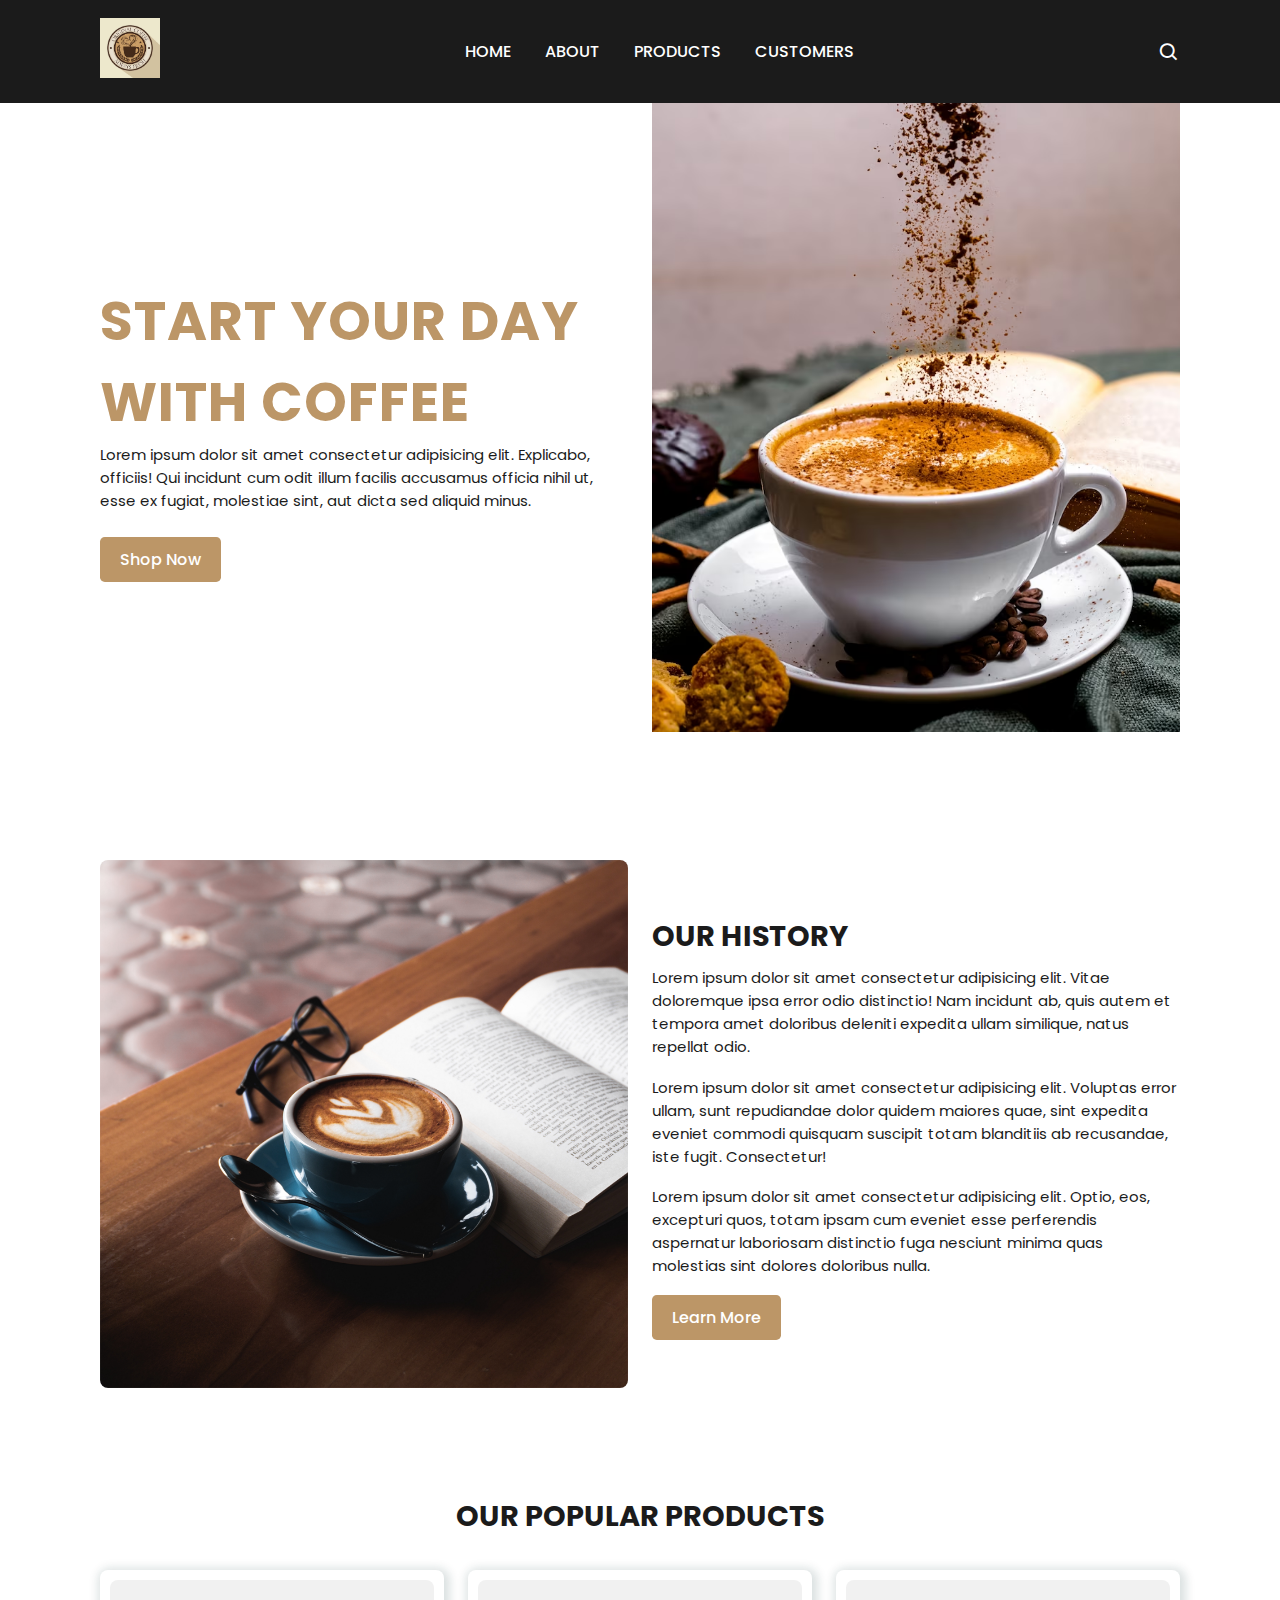
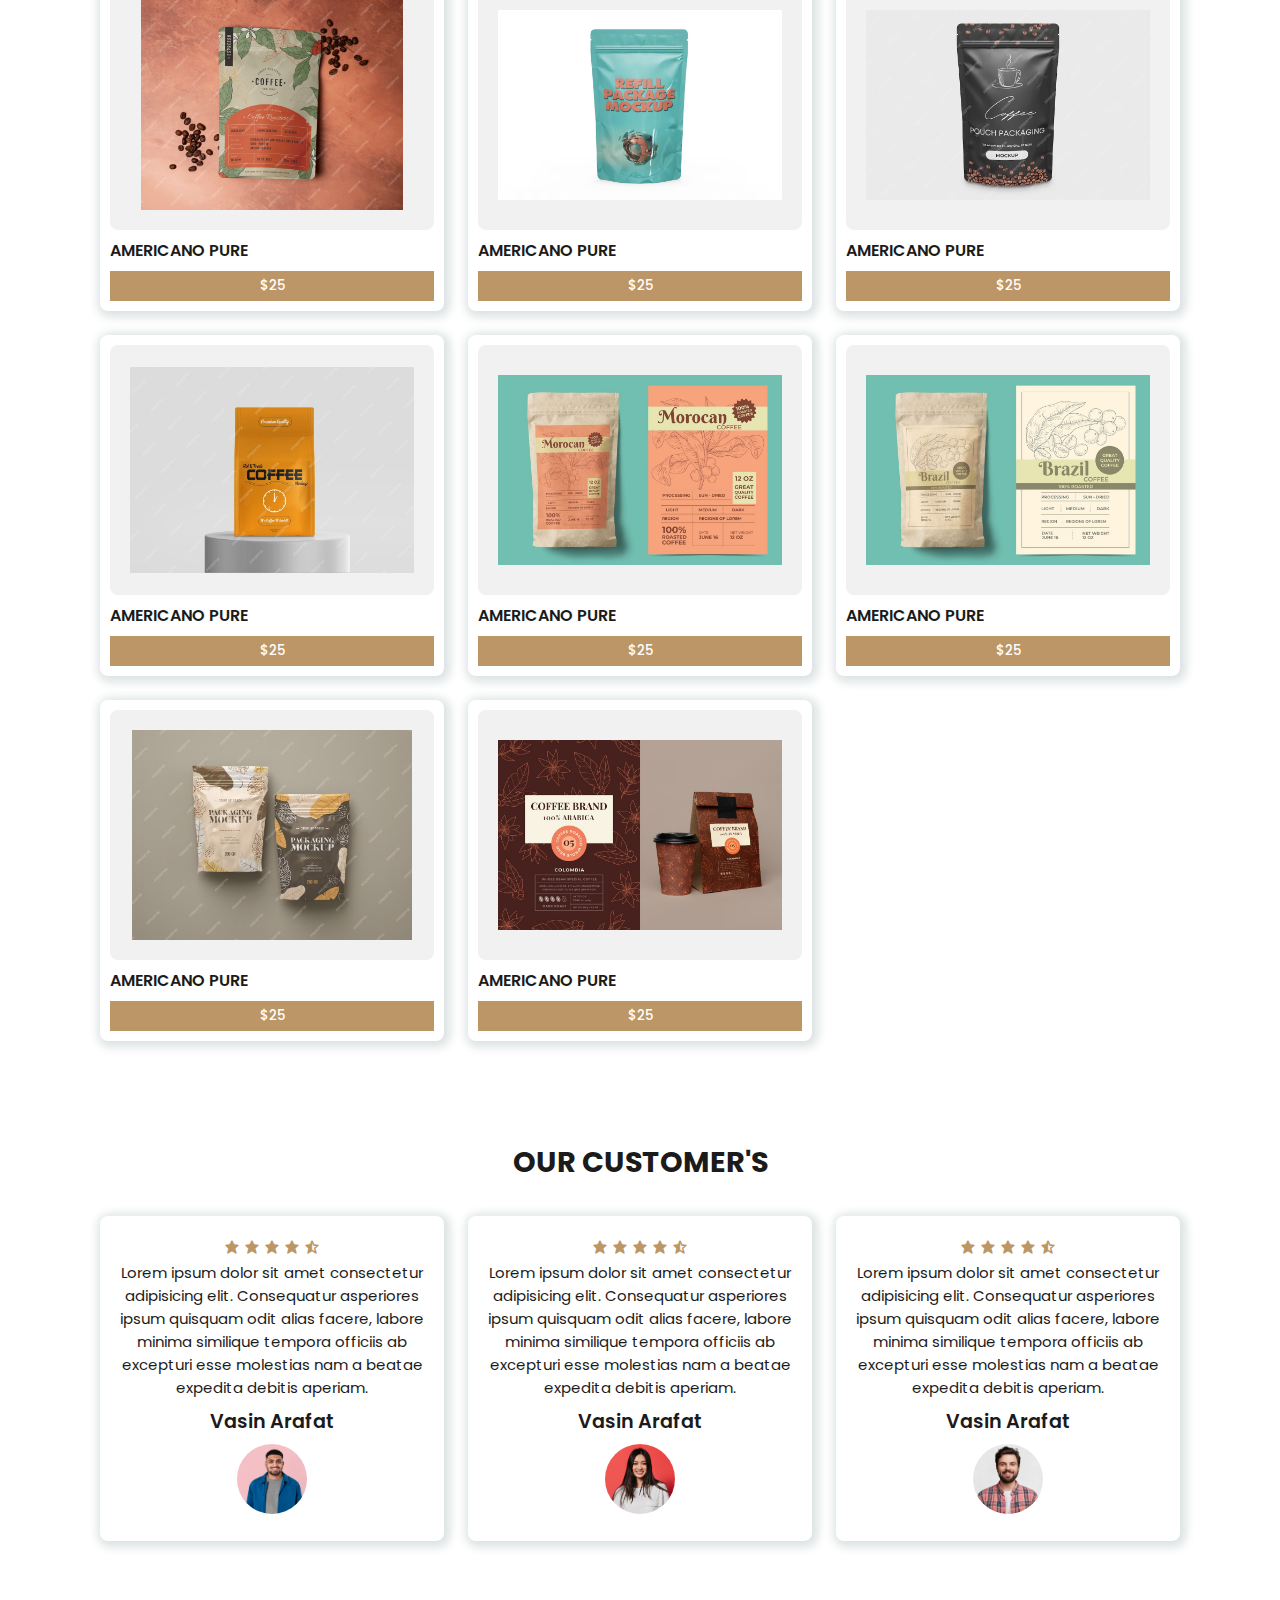
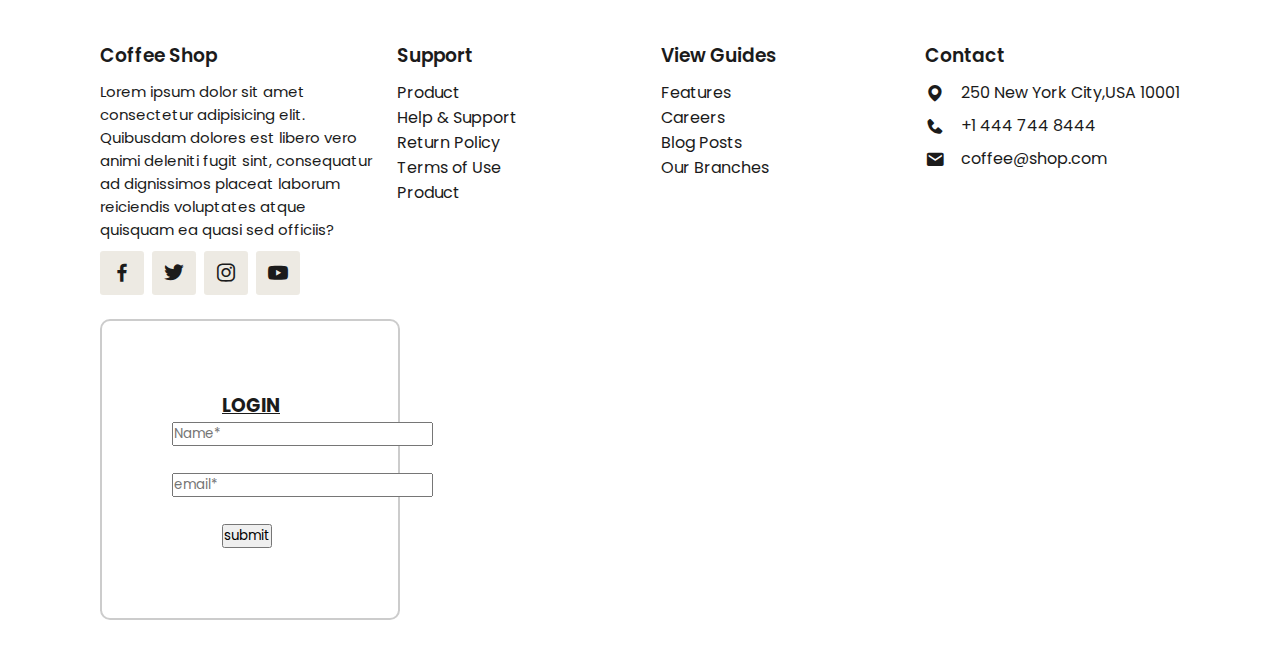
<file: coffeeshop/index.html>
<!DOCTYPE html>
<html lang="en">
<head>
    <meta charset="UTF-8">
    <meta name="viewport" content="width=device-width, initial-scale=1.0">
    <title>Responsive coffee website</title>

    <link rel="stylesheet" href="style.css">
    <!-- <--------------box icons---------->
    <link rel="stylesheet"href="https://unpkg.com/boxicons@latest/css/boxicons.min.css">
    <link href="https://fonts.googleapis.com/css2?family=Poppins:wght@100;200;300;400;500;600;700;800;900&display=swap" rel="stylesheet">

</head>
<body>
    <!-- <-------------navbar------------------- -->
    <header>
        
        <a href="#" class="logo">
            <img src="logo1.png" alt="img">
        </a>
    <!-- <-------------------menu icon------------------ -->
        <i class='bx bx-menu' id="menu-icon"></i>
    <!-- <-----------------links----------------- -->
    <ul class="navbar">

        <li><a href="index.html">Home</a></li>
        <li><a href="about.html">About</a></li>
        <li><a href="products.html">Products</a></li>
        <li><a href="customers.html">Customers</a></li>

    </ul>
    <!-- <----------------------------icon-------------- -->
    <div id="h-icon" onclick="toggleSearchBox()">
        <i class='bx bx-search' id="search"></i>
    </div>
   </header>

     <div class="s-box">
        <input type="search" name="" id="" placeholder="Search Here" >
    </div>
<!-- <----------------------home------------------------ -->
   <section class=" home" id="home">
        <div class="h-text">
            <h1>Start Your Day<br> With Coffee</h1>
            <p>Lorem ipsum dolor sit amet consectetur adipisicing elit. Explicabo, officiis! Qui incidunt cum odit illum facilis accusamus officia nihil ut, esse ex fugiat, molestiae sint, aut dicta sed aliquid minus.</p><br>
            <a href="#" class="btn">Shop Now</a>
        </div>
        <div class="h-img">
            <img src="iii.jpg" alt="img">
        </div>
    </section>
    <!-- ----------------------about------------------------ -->
    <section class="about" id="about">
        <div class="about-img">
            <img src="about-img.png" alt="img">
        </div>
        <div class="about-text">
            <h2>Our History</h2>
            <p>Lorem ipsum dolor sit amet consectetur adipisicing elit. Vitae doloremque ipsa error odio distinctio! Nam incidunt ab, quis autem et tempora amet doloribus deleniti expedita ullam similique, natus repellat odio.</p>
            <p>Lorem ipsum dolor sit amet consectetur adipisicing elit. Voluptas error ullam, sunt repudiandae dolor quidem maiores quae, sint expedita eveniet commodi quisquam suscipit totam blanditiis ab recusandae, iste fugit. Consectetur!</p>
            <p>Lorem ipsum dolor sit amet consectetur adipisicing elit. Optio, eos, excepturi quos, totam ipsam cum eveniet esse perferendis aspernatur laboriosam distinctio fuga nesciunt minima quas molestias sint dolores doloribus nulla.</p>
        
        <div class="moreContent" style="display: none;">
            <p>Additional content goes her gvchdbchdbjhcusssssssssssssssssssssssssssssssssssssssss</p>
        </div>
        <a href="#about" class="btn" onclick="toggleMoreContent()">Learn More</a>
       </div>
    </section>
<!-- -----------------------------------products--------------------------------- -->
    <section class="products" id="products">
        <div class="heading">
            <h2>Our popular products</h2>
        </div>
<!-- --------------------container--------------- -->
        <div class="p-container">
            <div class="box">
                <img src="1.jpg"  class="zoom-image">
                <h3>Americano Pure</h3>
                <h5>$25</h5>
            </div>
            <div class="box">
                <img src="5.jpg" alt="img" class="zoom-image">
                <h3>Americano Pure</h3>
                <h5>$25</h5>
            </div>
            <div class="box">
                <img src="3.jpg" alt="img" class="zoom-image">
                <h3>Americano Pure</h3>
                <h5>$25</h5>
            </div>
            <div class="box">
                <img src="4.jpg" alt="img" class="zoom-image">
                <h3>Americano Pure</h3>
                <h5>$25</h5>
            </div>
            <div class="box">
                <img src="2.jpg" alt="img" class="zoom-image">
                <h3>Americano Pure</h3>
                <h5>$25</h5>
            </div>
            <div class="box">
                <img src="6.jpg" alt="img" class="zoom-image">
                <h3>Americano Pure</h3>
                <h5>$25</h5>
            </div>
            <div class="box">
                <img src="7.jpg" alt="img" class="zoom-image">
                <h3>Americano Pure</h3>
                <h5>$25</h5>
            </div>
            <div class="box">
                <img src="8.jpg" alt="img" class="zoom-image">
                <h3>Americano Pure</h3>
                <h5>$25</h5>
            </div>
        </div>
    </section>
<!-- -------------------------------------customers---------------------------------- -->
   <section class="customers" id="customers">
    <div class="heading">
        <h2>Our customer's</h2>
    </div>
    <!-- -------------------container---------------------------->
    <div class="c-container">
        <div class="box">
            <div class="stars">
                <i class='bx bxs-star'></i>
                <i class='bx bxs-star'></i>
                <i class='bx bxs-star'></i>
                <i class='bx bxs-star'></i>
                <i class='bx bxs-star-half'></i>
            </div>
            <p>Lorem ipsum dolor sit amet consectetur adipisicing elit. Consequatur asperiores ipsum quisquam odit alias facere, labore minima similique tempora officiis ab excepturi esse molestias nam a beatae expedita debitis aperiam.</p>
            <h2>Vasin Arafat</h2>
            <img src="cus1.jpg" alt="">
        </div>
        <div class="box">
            <div class="stars">
                <i class='bx bxs-star'></i>
                <i class='bx bxs-star'></i>
                <i class='bx bxs-star'></i>
                <i class='bx bxs-star'></i>
                <i class='bx bxs-star-half'></i>
            </div>
            <p>Lorem ipsum dolor sit amet consectetur adipisicing elit. Consequatur asperiores ipsum quisquam odit alias facere, labore minima similique tempora officiis ab excepturi esse molestias nam a beatae expedita debitis aperiam.</p>
            <h2>Vasin Arafat</h2>
            <img src="cus3.jpg" alt="">
        </div>
        <div class="box">
            <div class="stars">
                <i class='bx bxs-star'></i>
                <i class='bx bxs-star'></i>
                <i class='bx bxs-star'></i>
                <i class='bx bxs-star'></i>
                <i class='bx bxs-star-half'></i>
            </div>
            <p>Lorem ipsum dolor sit amet consectetur adipisicing elit. Consequatur asperiores ipsum quisquam odit alias facere, labore minima similique tempora officiis ab excepturi esse molestias nam a beatae expedita debitis aperiam.</p>
            <h2>Vasin Arafat</h2>
            <img src="cus2.jpg" alt="">
        </div>
    </div>
  </section>
<!-- --------------------------------------footer-------------------------------- -->
 <section class="footer">
 
    <div class="footer-box">
        <h3>Coffee Shop</h3>
        <p>Lorem ipsum dolor sit amet consectetur adipisicing elit. Quibusdam dolores est libero vero animi deleniti fugit sint, consequatur ad dignissimos placeat laborum reiciendis voluptates atque quisquam ea quasi sed officiis?</p>
        <div class="social">
            <a href="https://www.facebook.com/"><i class='bx bxl-facebook' ></i></a>
            <a href="https://twitter.com/?lang=en-in"><i class='bx bxl-twitter' ></i></a>
            <a href="https://www.instagram.com/?hl=en"><i class='bx bxl-instagram' ></i></a>
            <a href="https://www.youtube.com/"><i class='bx bxl-youtube'></i></a>
        </div>
    </div>
    <div class="footer-box">
        <h3>Support</h3>
        <li><a href="#">Product</a></li>
        <li><a href="#">Help & Support</a></li>
        <li><a href="#">Return Policy</a></li>
        <li><a href="#">Terms of Use</a></li>
        <li><a href="#">Product</a></li>
    </div>
    <div class="footer-box">
        <h3>View Guides</h3>
        <li><a href="#">Features</a></li>
        <li><a href="#">Careers</a></li>
        <li><a href="#">Blog Posts</a></li>
        <li><a href="#">Our Branches</a></li>
    </div>
    <div class="footer-box">
        <h3>Contact</h3>
        <div class="contact">
            <span><i class='bx bxs-map' ></i>250 New York City,USA 10001</span>
            <span><i class='bx bxs-phone' ></i>+1 444 744 8444</span>
            <span><i class='bx bxs-envelope' ></i>coffee@shop.com</span>
        </div>
    </div>
    
   <!-- --------------------------------form validation------------------------------ -->
    <div class="contact-form">
        <form action="" id="myform" onsubmit="return validateForm()">
            <h3>LOGIN</h3>
            <input type="text" name="name" id="name" placeholder="Name*">         
            <span id="nameError" class="error"></span><br>

            <input type="email" name="email" id="email" placeholder="email*">
            <span id="emailError" class="error"></span><br>
            
            <input type="submit" value="submit" class="btn1">
        </form>
    </div>


       
</div>
</div>
</section>















    <script src="main.js"></script>
</body>
</html>
</file>
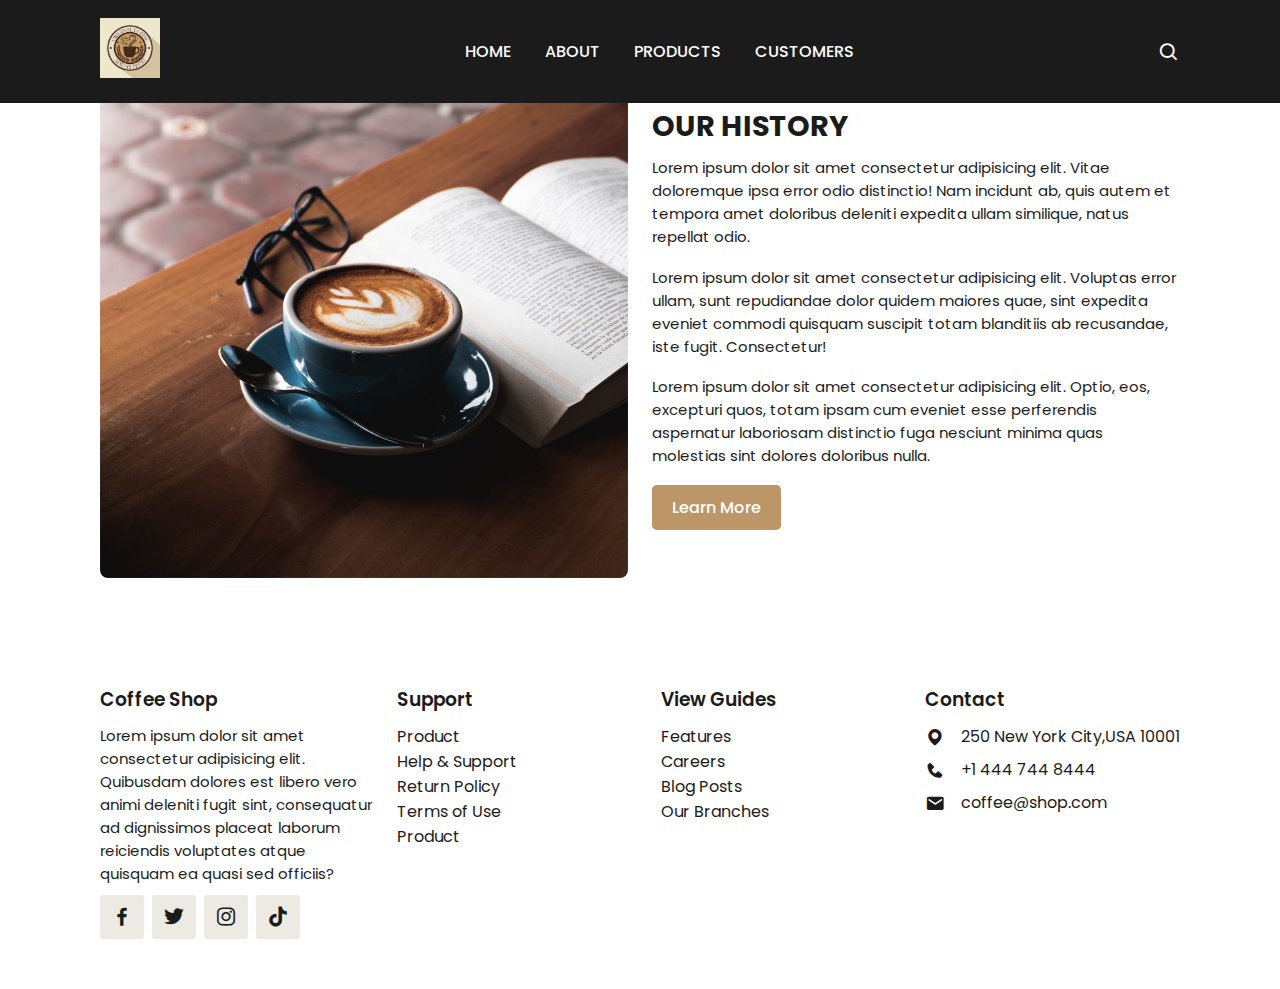
<file: coffeeshop/about.html>
<!DOCTYPE html>
<html lang="en">
<head>
    <meta charset="UTF-8">
    <meta name="viewport" content="width=device-width, initial-scale=1.0">
    <title>about</title>
    <link rel="stylesheet" href="style.css">
    <link rel="stylesheet"
    href="https://unpkg.com/boxicons@latest/css/boxicons.min.css">
    <link href="https://fonts.googleapis.com/css2?family=Poppins:wght@100;200;300;400;500;600;700;800;900&display=swap" rel="stylesheet">
</head>
<body>
    <!-- <-------------navbar------------------- -->
    <header>
        <a href="#" class="logo">
            <img src="logo1.png" alt="img">
        </a>
    <!-- <-------------------menu icon------------------ -->
        <i class='bx bx-menu' id="menu-icon"></i>
    <!-- <-----------------links----------------- -->
    <ul class="navbar">

        <li><a href="index.html">Home</a></li>
        <li><a href="about.html">About</a></li>
        <li><a href="products.html">Products</a></li>
        <li><a href="customers.html">Customers</a></li>

    </ul>
    <!-- <----------------------------icon-------------- -->
    <div id="h-icon" onclick="toggleSearchBox()">
        <i class='bx bx-search' id="search"></i>
    </div>
   </header>
    <div class="s-box">
        <input type="search" name="" id="" placeholder="Search Here" >
    </div>





<section class="about" id="about">
    <div class="about-img">
        <img src="about-img.png" alt="img">
    </div>
    <div class="about-text">
        <h2>Our History</h2>
        <p>Lorem ipsum dolor sit amet consectetur adipisicing elit. Vitae doloremque ipsa error odio distinctio! Nam incidunt ab, quis autem et tempora amet doloribus deleniti expedita ullam similique, natus repellat odio.</p>
        <p>Lorem ipsum dolor sit amet consectetur adipisicing elit. Voluptas error ullam, sunt repudiandae dolor quidem maiores quae, sint expedita eveniet commodi quisquam suscipit totam blanditiis ab recusandae, iste fugit. Consectetur!</p>
        <p>Lorem ipsum dolor sit amet consectetur adipisicing elit. Optio, eos, excepturi quos, totam ipsam cum eveniet esse perferendis aspernatur laboriosam distinctio fuga nesciunt minima quas molestias sint dolores doloribus nulla.</p>
        <a href="#" class="btn">Learn More</a>
    </div>
</section>
<!-- --------------------------------------footer-------------------------------- -->
<section class="footer">
    <div class="footer-box">
        <h3>Coffee Shop</h3>
        <p>Lorem ipsum dolor sit amet consectetur adipisicing elit. Quibusdam dolores est libero vero animi deleniti fugit sint, consequatur ad dignissimos placeat laborum reiciendis voluptates atque quisquam ea quasi sed officiis?</p>
        <div class="social">
            <a href="#"><i class='bx bxl-facebook' ></i></a>
            <a href="#"><i class='bx bxl-twitter' ></i></a>
            <a href="#"><i class='bx bxl-instagram' ></i></a>
            <a href="#"><i class='bx bxl-tiktok' ></i></a>
        </div>
    </div>
    <div class="footer-box">
        <h3>Support</h3>
        <li><a href="#">Product</a></li>
        <li><a href="#">Help & Support</a></li>
        <li><a href="#">Return Policy</a></li>
        <li><a href="#">Terms of Use</a></li>
        <li><a href="#">Product</a></li>
    </div>
    <div class="footer-box">
        <h3>View Guides</h3>
        <li><a href="#">Features</a></li>
        <li><a href="#">Careers</a></li>
        <li><a href="#">Blog Posts</a></li>
        <li><a href="#">Our Branches</a></li>
    </div>
    <div class="footer-box">
        <h3>Contact</h3>
        <div class="contact">
            <span><i class='bx bxs-map' ></i>250 New York City,USA 10001</span>
            <span><i class='bx bxs-phone' ></i>+1 444 744 8444</span>
            <span><i class='bx bxs-envelope' ></i>coffee@shop.com</span>
        </div>
    </div>
 </section>
 
     <script src="main.js"></script>
</body>
</html>
</file>
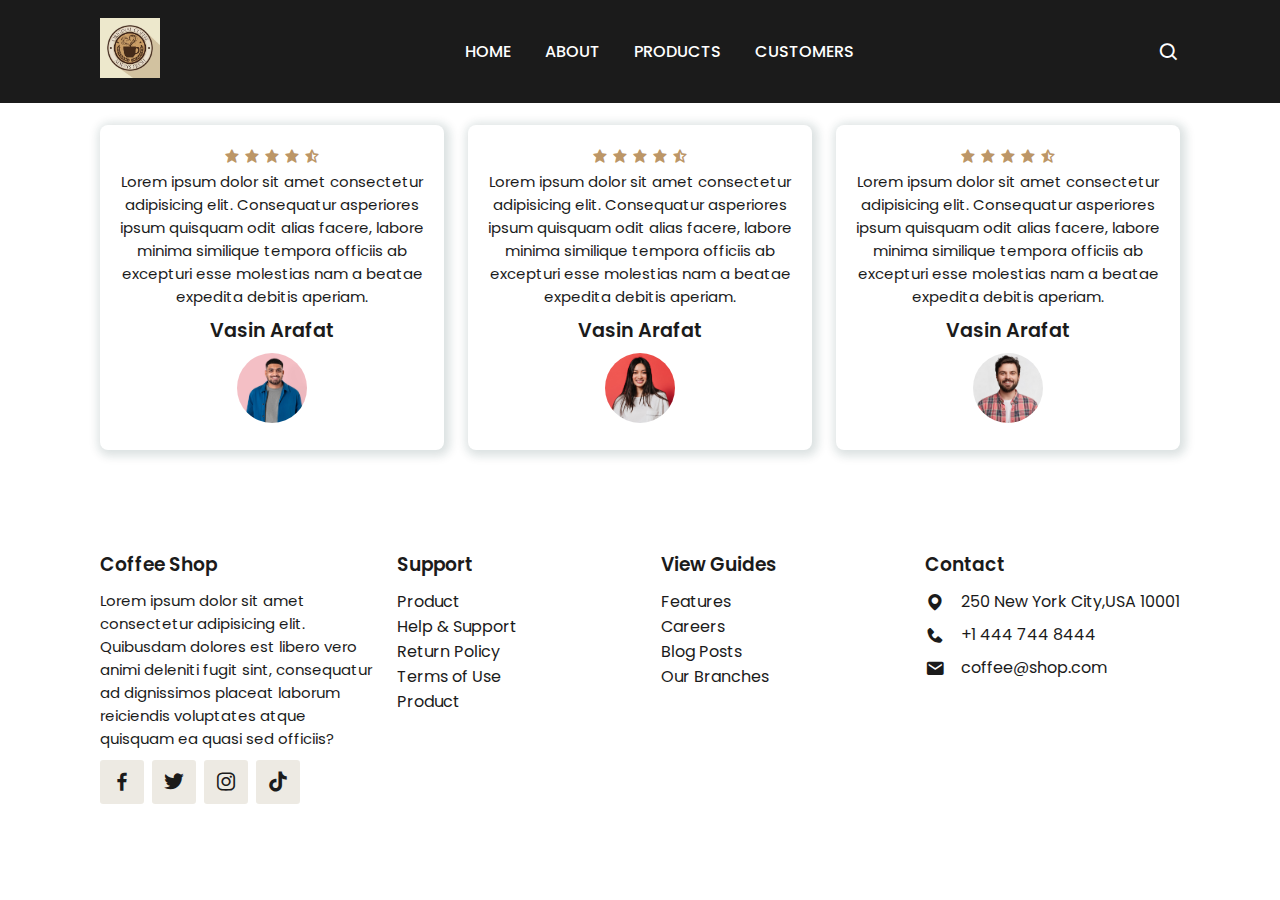
<file: coffeeshop/customers.html>
<!DOCTYPE html>
<html lang="en">
<head>
    <meta charset="UTF-8">
    <meta name="viewport" content="width=device-width, initial-scale=1.0">
    <title>customers</title>
    <link rel="stylesheet" href="style.css">
    <link rel="stylesheet"
    href="https://unpkg.com/boxicons@latest/css/boxicons.min.css">
    <link href="https://fonts.googleapis.com/css2?family=Poppins:wght@100;200;300;400;500;600;700;800;900&display=swap" rel="stylesheet">
</head>
<body>
    <header>
        <a href="#" class="logo">
            <img src="logo1.png" alt="img">
        </a>
    <!-- <-------------------menu icon------------------ -->
        <i class='bx bx-menu' id="menu-icon"></i>
    <!-- <-----------------links----------------- -->
    <ul class="navbar">

        <li><a href="index.html">Home</a></li>
        <li><a href="about.html">About</a></li>
        <li><a href="products.html">Products</a></li>
        <li><a href="customers.html">Customers</a></li>

    </ul>
    <!-- <----------------------------icon-------------- -->
    <div id="h-icon" onclick="toggleSearchBox()">
        <i class='bx bx-search' id="search"></i>
    </div>
   </header>
     <div class="s-box">
        <input type="search" name="" id="" placeholder="Search Here" >
    </div>
    
   
    <!-- -------------------------------------customers---------------------------------- -->
   <section class="customers" id="customers">
    <div class="heading">
        <h2>Our customer's</h2>
    </div>
    <!-- -------------------container---------------------------->
    <div class="c-container">
        <div class="box">
            <div class="stars">
                <i class='bx bxs-star'></i>
                <i class='bx bxs-star'></i>
                <i class='bx bxs-star'></i>
                <i class='bx bxs-star'></i>
                <i class='bx bxs-star-half'></i>
            </div>
            <p>Lorem ipsum dolor sit amet consectetur adipisicing elit. Consequatur asperiores ipsum quisquam odit alias facere, labore minima similique tempora officiis ab excepturi esse molestias nam a beatae expedita debitis aperiam.</p>
            <h2>Vasin Arafat</h2>
            <img src="cus1.jpg" alt="">
        </div>
        <div class="box">
            <div class="stars">
                <i class='bx bxs-star'></i>
                <i class='bx bxs-star'></i>
                <i class='bx bxs-star'></i>
                <i class='bx bxs-star'></i>
                <i class='bx bxs-star-half'></i>
            </div>
            <p>Lorem ipsum dolor sit amet consectetur adipisicing elit. Consequatur asperiores ipsum quisquam odit alias facere, labore minima similique tempora officiis ab excepturi esse molestias nam a beatae expedita debitis aperiam.</p>
            <h2>Vasin Arafat</h2>
            <img src="cus3.jpg" alt="">
        </div>
        <div class="box">
            <div class="stars">
                <i class='bx bxs-star'></i>
                <i class='bx bxs-star'></i>
                <i class='bx bxs-star'></i>
                <i class='bx bxs-star'></i>
                <i class='bx bxs-star-half'></i>
            </div>
            <p>Lorem ipsum dolor sit amet consectetur adipisicing elit. Consequatur asperiores ipsum quisquam odit alias facere, labore minima similique tempora officiis ab excepturi esse molestias nam a beatae expedita debitis aperiam.</p>
            <h2>Vasin Arafat</h2>
            <img src="cus2.jpg" alt="">
        </div>
    </div>
  </section>



    <!-- --------------------------------------footer-------------------------------- -->
<section class="footer">
    <div class="footer-box">
        <h3>Coffee Shop</h3>
        <p>Lorem ipsum dolor sit amet consectetur adipisicing elit. Quibusdam dolores est libero vero animi deleniti fugit sint, consequatur ad dignissimos placeat laborum reiciendis voluptates atque quisquam ea quasi sed officiis?</p>
        <div class="social">
            <a href="#"><i class='bx bxl-facebook' ></i></a>
            <a href="#"><i class='bx bxl-twitter' ></i></a>
            <a href="#"><i class='bx bxl-instagram' ></i></a>
            <a href="#"><i class='bx bxl-tiktok' ></i></a>
        </div>
    </div>
    <div class="footer-box">
        <h3>Support</h3>
        <li><a href="#">Product</a></li>
        <li><a href="#">Help & Support</a></li>
        <li><a href="#">Return Policy</a></li>
        <li><a href="#">Terms of Use</a></li>
        <li><a href="#">Product</a></li>
    </div>
    <div class="footer-box">
        <h3>View Guides</h3>
        <li><a href="#">Features</a></li>
        <li><a href="#">Careers</a></li>
        <li><a href="#">Blog Posts</a></li>
        <li><a href="#">Our Branches</a></li>
    </div>
    <div class="footer-box">
        <h3>Contact</h3>
        <div class="contact">
            <span><i class='bx bxs-map' ></i>250 New York City,USA 10001</span>
            <span><i class='bx bxs-phone' ></i>+1 444 744 8444</span>
            <span><i class='bx bxs-envelope' ></i>coffee@shop.com</span>
        </div>
    </div>
 </section>
  

     <script src="main.js"></script>
</body>
</html>
</file>
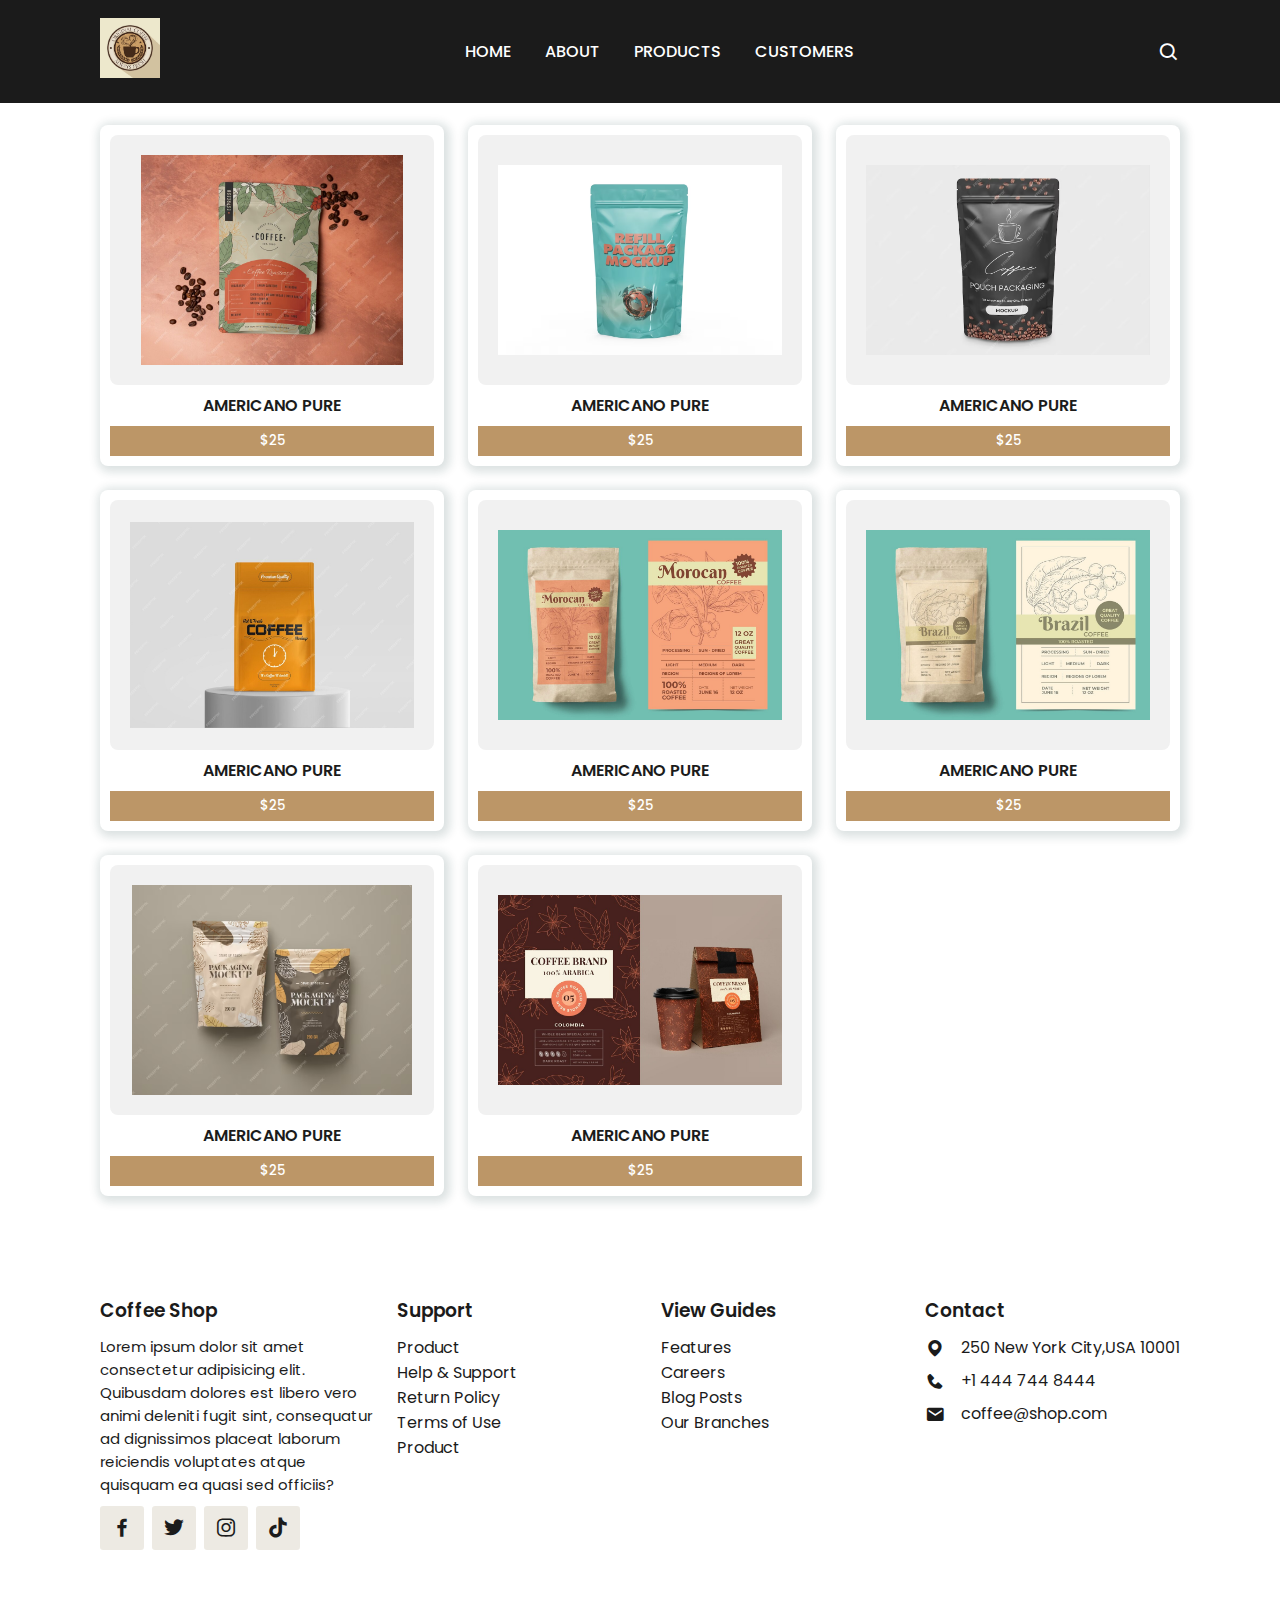
<file: coffeeshop/products.html>
<!DOCTYPE html>
<html lang="en">
<head>
    <meta charset="UTF-8">
    <meta name="viewport" content="width=device-width, initial-scale=1.0">
    <title>products</title>
    <link rel="stylesheet" href="style.css">
    <link rel="stylesheet"
    href="https://unpkg.com/boxicons@latest/css/boxicons.min.css">
    <link href="https://fonts.googleapis.com/css2?family=Poppins:wght@100;200;300;400;500;600;700;800;900&display=swap" rel="stylesheet">
</head>
<body>
    <header>
        <a href="#" class="logo">
            <img src="logo1.png" alt="img">
        </a>
    <!-- <-------------------menu icon------------------ -->
        <i class='bx bx-menu' id="menu-icon"></i>
    <!-- <-----------------links----------------- -->
    <ul class="navbar">

        <li><a href="index.html">Home</a></li>
        <li><a href="about.html">About</a></li>
        <li><a href="products.html">Products</a></li>
        <li><a href="customers.html">Customers</a></li>

    </ul>
    <!-- <----------------------------icon-------------- -->
    <div id="h-icon" onclick="toggleSearchBox()">
        <i class='bx bx-search' id="search"></i>
    </div>
  </header>
    <div class="s-box">
        <input type="search" name="" id="" placeholder="Search Here" >
    </div>
    
    </header>


    <section class="customers" id="customers">
        <div class="heading">
            <h2>Our customer's</h2>
            <div class="p-container">
                <div class="box">
                    <img src="1.jpg"  class="zoom-image">
                    <h3>Americano Pure</h3>
                    <h5>$25</h5>
                </div>
                <div class="box">
                    <img src="5.jpg" alt="img" class="zoom-image">
                    <h3>Americano Pure</h3>
                    <h5>$25</h5>
                </div>
                <div class="box">
                    <img src="3.jpg" alt="img" class="zoom-image">
                    <h3>Americano Pure</h3>
                    <h5>$25</h5>
                </div>
                <div class="box">
                    <img src="4.jpg" alt="img" class="zoom-image">
                    <h3>Americano Pure</h3>
                    <h5>$25</h5>
                </div>
                <div class="box">
                    <img src="2.jpg" alt="img" class="zoom-image">
                    <h3>Americano Pure</h3>
                    <h5>$25</h5>
                </div>
                <div class="box">
                    <img src="6.jpg" alt="img" class="zoom-image">
                    <h3>Americano Pure</h3>
                    <h5>$25</h5>
                </div>
                <div class="box">
                    <img src="7.jpg" alt="img" class="zoom-image">
                    <h3>Americano Pure</h3>
                    <h5>$25</h5>
                </div>
                <div class="box">
                    <img src="8.jpg" alt="img" class="zoom-image">
                    <h3>Americano Pure</h3>
                    <h5>$25</h5>
                </div>
            </div>
        </section>
        </div>
        <section class="footer">
            <div class="footer-box">
                <h3>Coffee Shop</h3>
                <p>Lorem ipsum dolor sit amet consectetur adipisicing elit. Quibusdam dolores est libero vero animi deleniti fugit sint, consequatur ad dignissimos placeat laborum reiciendis voluptates atque quisquam ea quasi sed officiis?</p>
                <div class="social">
                    <a href="#"><i class='bx bxl-facebook' ></i></a>
                    <a href="#"><i class='bx bxl-twitter' ></i></a>
                    <a href="#"><i class='bx bxl-instagram' ></i></a>
                    <a href="#"><i class='bx bxl-tiktok' ></i></a>
                </div>
            </div>
            <div class="footer-box">
                <h3>Support</h3>
                <li><a href="#">Product</a></li>
                <li><a href="#">Help & Support</a></li>
                <li><a href="#">Return Policy</a></li>
                <li><a href="#">Terms of Use</a></li>
                <li><a href="#">Product</a></li>
            </div>
            <div class="footer-box">
                <h3>View Guides</h3>
                <li><a href="#">Features</a></li>
                <li><a href="#">Careers</a></li>
                <li><a href="#">Blog Posts</a></li>
                <li><a href="#">Our Branches</a></li>
            </div>
            <div class="footer-box">
                <h3>Contact</h3>
                <div class="contact">
                    <span><i class='bx bxs-map' ></i>250 New York City,USA 10001</span>
                    <span><i class='bx bxs-phone' ></i>+1 444 744 8444</span>
                    <span><i class='bx bxs-envelope' ></i>coffee@shop.com</span>
                </div>
            </div>
         </section>
 

   <script src="main.js"></script>
</body>
</html>
</file>
<file: coffeeshop/style.css>
/* ----------------google fonts-------------- */
*{
    padding: 0;
    margin: 0;
    box-sizing: border-box;
    font-family: 'Poppins', sans-serif;
    list-style: none;
    text-decoration: none;
}
/* -----------------variables---------- */
:root{
    --main-color:#bc9667;
    --second-color:#edeae3;
    --text-color:#1b1b1b;
    --bg-color:#fff;
    /* ----------------box shadow------------ */
    --box-shadow:2px 2px 10px 4px rgb(14 55 54/15%);
}
a{
    text-decoration: none;
}
section{
    padding: 50px 100px;
}
img{
    width: 100%;
}
body{
    color: var(--text-color);
}
header{
    position: fixed;
    width: 100%;
    top: 0;
    right: 0;
    display: flex;
    justify-content: space-between;
    align-items: center;
    padding: 18px 100px;
    background: var(--text-color);
    z-index: 99;
}
header.shadow{
    background: var(--text-color);
    box-shadow: var(--box-shadow);
}
.logo img{
    width:60px
}
.navbar{
    display: flex;
}
.navbar a{
    color: var(--bg-color);
    padding: 8px 17px;
    font-size: 1rem;
    text-transform: uppercase;
    font-weight: 500;
}
.navbar a:hover{
    background: var(--main-color);
    border-radius: 0.2rem;
}
#h-icon{
    font-size: 22px;
    cursor: pointer;
    display: flex;
    color: white;
}
.h-icon .bx{
    color: var(--bg-color);
}
.h-icon .bx:hover{
    color: var(--main-color);
}
#menu-icon{
    color: var(--bg-color);
    font-size: 24px;
    display: none;
    cursor: pointer;
}
.s-box {
   display: none;
}
.s-box.active {
  margin-top: 100px;
    width: 100%;
    background-color: #bc9667;
    display: block;
}
.s-box input{
    padding: 20px;
    border: none;
    outline: none;
    width: 100%;
    font-size: 1rem;
    color: var(--main-color);
}
.home{
    width: 100%;
    min-height: 90vh;
    display: grid;
    grid-template-columns: repeat(auto-fit,minmax(17rem,auto));
    grid-gap: 1.5rem;
    align-items: center;
}
.h-img img{
    max-width: 100%;
    width: 600px;
    height: auto;
}
.h-text h1{
    margin-top:10%;
    font-size: 3.4rem;
    color: var(--main-color);
    text-transform: uppercase;
    letter-spacing: 1px;
}
.h-text p{
    font-size: 0.938rem;
    color: var(--text-color);
}
.btn{
    font-weight: 500; 
    display: inline-block;
    padding: 10px 20px;
    background: var(--main-color);
    color: #fff;
    border-radius: 0.3rem;
}
.btn:hover{
    background: #8a6f4d;
} 
.about{
    display: grid;
    grid-template-columns: repeat(auto-fit,minmax(17rem,auto));
    grid-gap: 1.5rem;
    align-items: center;
}
.about-img img{
    border-radius: 0.5rem;
}
.about-text h2{
    font-size: 1.8rem;
    text-transform: uppercase;
}
.about-text p{
    font-size: 0.938rem;
    margin: 0.5rem 0 1.1rem;
}
.heading{
    text-align: center;
}
.heading h2{
    font-size: 1.8rem;
    text-transform: uppercase;
}
.p-container{
    display: grid;
    grid-template-columns: repeat(auto-fit,minmax(280px,auto));
    grid-gap: 1.5rem;
    margin-top: 2rem;
}
.p-container .box{
    position: relative;
    padding: 10px;
    display: flex;
    flex-direction: column;
    justify-content: center;
    border-radius: 0.5rem;
    box-shadow: var(--box-shadow);
}
.p-container img{
   width: 100%;
   height: 250px;
   object-fit: contain;
   object-position: center;
   padding: 20px;
   background: #f1f1f1;
   border-radius: 0.5rem;
}
.p-container .box h3{
    font-size: 1rem;
    font-weight: 600;
    text-transform: uppercase;
    margin: 0.5rem 0 0.5rem;
}
.p-container .box h5{
    display: flex;
    align-items: center;
    justify-content: space-around;
    padding: 5px;
    color: var(--bg-color);
    background: var(--main-color);
    border: 4px;
    font-weight: 500;
}
.c-container{
    display: grid;
    grid-template-columns: repeat(auto-fit,minmax(280px,auto));
    grid-gap: 1.5rem;
    margin-top: 2rem;
}
.c-container .box{
    padding: 20px;
    box-shadow: var(--box-shadow);
    border-radius: 0.5rem;
    text-align: center;
}
.stars .bx{
    color: var(--main-color);
}
.c-container .box p{
    font-size: 0.938rem;
}
.c-container .box h2{
    font-size: 1.2rem;
    font-weight: 600;
    margin: 0.5rem 0 0.5rem;
}
.c-container .box img{
    width: 70px;
    height: 70px;
    border-radius: 50%;
    object-fit: cover;
}
.c-container .box:hover{
    background: var(--second-color);
}
.footer{
    display: grid;
    grid-template-columns: repeat(auto-fit,minmax(240px,auto));
    grid-gap: 1.5rem;
}
.footer-box h2{
    font-size: 1.2rem;
    font-weight: 600;
    margin-bottom: 10px;
}
.footer-box p{
    font-size: 0.938rem;
    margin-bottom:10px ;
}
.social{
    display: flex;
    align-items: center;
    column-gap: 0.5rem;
}
.social a .bx{
    font-size: 24px;
    color: var(--text-color);
    padding: 10px;
    background: var(--second-color);
    border-radius: 0.2rem;
}
.social a .bx:hover{
    background: var(--main-color);
    color: var(--bg-color);
}
.footer-box h3{
    font-weight: 600;
    margin-bottom: 10px;
}
.footer-box li a{
    color: var(--text-color);
}
.footer-box li a:hover{
    color: var(--main-color);
}
.contact{
    display: flex;
    flex-direction: column;
    row-gap: 0.5rem;
}
.contact span{
    display: flex;
    align-items: center;
}
.contact i{
    font-size: 20px;
    margin-right: 1rem;
}



.zoom-image {
    transition: transform 0.5s ease; 
}

.zoom-image.new {
    transform: scale(1.2); 
}


.contact-form {
    border: 2px solid #ccc; 
    border-radius: 10px; 
    padding: 70px; 
    width: 300px; 
    margin: 0 auto; 
}
.contact-form H3{
    text-decoration: underline;
    margin-left: 50px;
}
.btn1{
    margin-left: 50px;
}
.error {
    color: red; 
}


@media (max-width:1058px){
    header{
        padding: 16px 60px;
    }
    section{
        padding: 50px 60px;
    }
    .home-text h1{
        font-size: 2.4rem;
    }
}
@media (max-width:991px){
    header{
        padding: 16px 4%
    }
    section{
        padding: 50px 40px;
    }
    .home-text h1{
        font-size: 2rem;
    }
}
@media (max-width:768px){
    header{
        padding: 12px 4%;
    }
    #menu-icon{
        display: initial;
    }
    .navbar{
        position: absolute;
        top: -570px;
        left: 0;
        right: 0;
        display: flex;
        flex-direction: column;
        background: var(--second-color);
        row-gap: 1.4rem;
        padding: 20px;
        transition: 0.3s;
        text-align: center;
        font-size: 12px;
    }
    .navbar a{
        color: var(--text-color);
    }
    .navbar a:hover{
        color: var(--bg-color);
    }
    .navbar .active{
        top:100%
    }
    .about {
        align-items: center;
    }
}

@media (max-width:250px) {
    .navbar {
        position: absolute;
        top: -100%; /* Start offscreen */
        left: 0;
        right: 0;
        display: flex;
        flex-direction: column;
        background: var(--second-color);
        row-gap: 1.4rem;
        padding: 20px;
        transition: 0.3s;
        text-align: center;
        font-size: 12px;
    }
    .navbar.active {
        top: 100%; /* Move navbar into view */
    }
}



@media (max-width:360px){
    header{
        padding: 11px 4%;
    }
    .logo img{
        width:45px;
    }
    .home-text{
        padding-top: 15px;
    }
    .home-text h1{
        font-size: 1.4rem;
    }
    .home-text p{
        font-size: 0.8rem;
        font-weight: 300;
    }
    .about-img{
        order: 2;
    }
    .about-text{
        text-align: center;
    }
    .about-text h2{
        font-size: 1.2rem;
    }
    .heading h2{
        font-size: 1.2rem;
    }
}


@media (max-width: 768px) {
    header {
        padding: 12px 4%;
    }
    #menu-icon {
        display: initial;
    }
    .navbar {
        position: absolute;
        top: -570px;
        left: 0;
        right: 0;
        display: flex;
        flex-direction: column;
        background: var(--second-color);
        row-gap: 1.4rem;
        padding: 20px;
        transition: 0.3s;
        text-align: center;
        font-size: 12px;
    }
    .navbar a {
        color: var(--text-color);
    }
    .navbar a:hover {
        color: var(--bg-color);
    }
    .navbar.active {
        top: 100%;
    }
}
</file>
